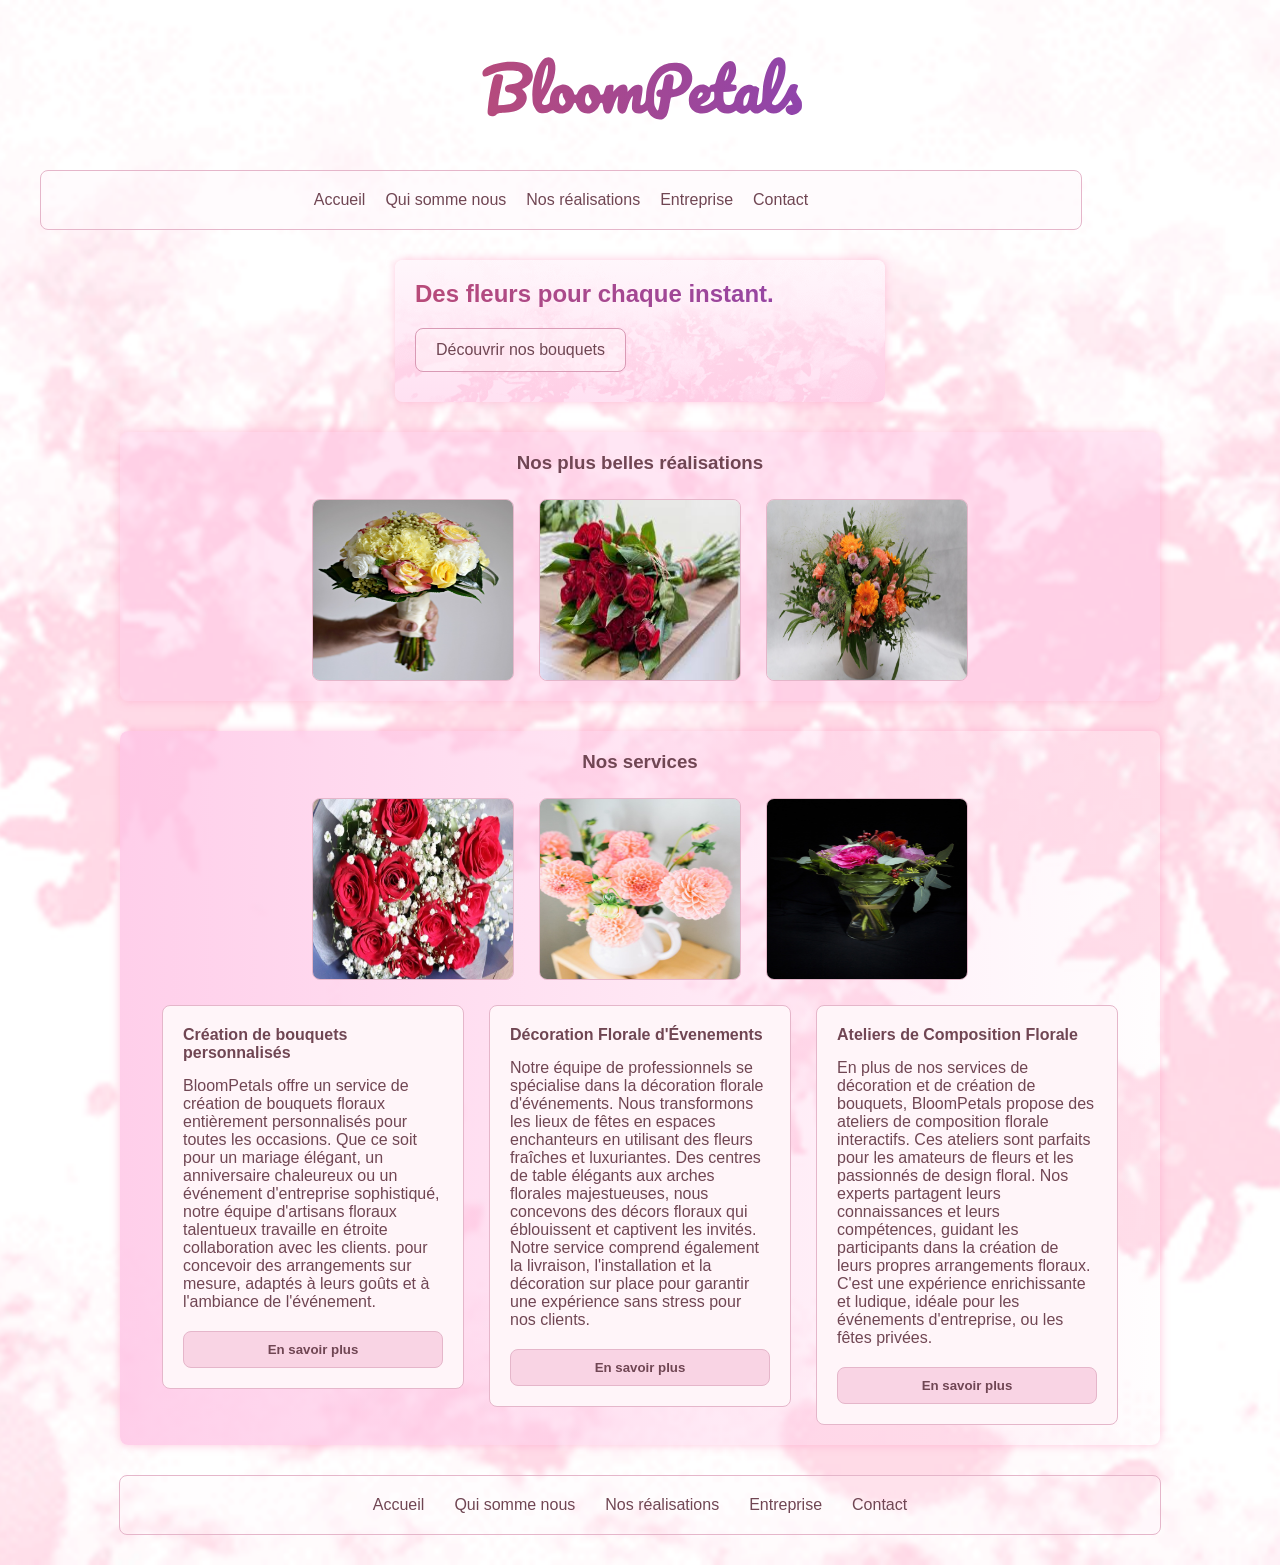
<file: index.html>
<!DOCTYPE html>
<html lang="fr">

<head>
    <meta charset="UTF-8">
    <meta name="viewport" content="width=device-width, initial-scale=1.0">
    <title>BloomPetals</title>
    <link rel="stylesheet" href="style.css">
    <link rel="icon" href="images/favicon.webp"/>
</head>
<body>
        <div class="logo" role="img" aria-label="BloomPetals"></div>    
        <header>
        <a href="index.html">Accueil</a>
        <a href="quisommenous.html">Qui somme nous</a>
        <a href="nosreal.html">Nos réalisations</a>
        <a href="entreprise.html">Entreprise</a>
        <a href="contact.html">Contact</a>
    </header>
    <section class="accroche">
        <h2>Des fleurs pour chaque instant.</h2>
    <button href="nosreal.html">Découvrir nos bouquets</button>
    </section>
 
    <section class="realisations" id="realisations">
        <h3>Nos plus belles réalisations</h3>
        <div class="bouquets">
            <img src="images/bouquet1.jpg" alt="bouquet1" width="200">
            <img src="images/bouquet2.jpg" alt="bouquet2" width="200">
            <img src="images/bouquet3.jpg" alt="bouquet3" width="200">
        </div>
    </section>

    <section class="services">
        <h3>Nos services</h3>
        <div class="bouquets">
            <img src="images/bouquet4.jpg" 
            alt="bouquet4" width="200" >
            <img src="images/bouquet5.jpg" 
            alt="bouquet5" width="200">
            <img src="images/bouquet6.jpg" 
            alt="bouquet6">
        </div>
        <section class="exemple">
            <div class="creation">
                <h4>Création de bouquets personnalisés</h4>
                <p>BloomPetals offre un service de création de
                bouquets floraux entièrement personnalisés pour toutes les occasions. Que ce soit pour un
                mariage élégant, un anniversaire chaleureux ou un événement d'entreprise sophistiqué,
                notre équipe d'artisans floraux talentueux travaille en étroite collaboration avec les clients.
                pour concevoir des arrangements sur mesure, adaptés à leurs goûts et à l'ambiance de
                l'événement.</p>
                <h5>En savoir plus</h5>
            </div>
            <div class="decoration">
                <h4>Décoration Florale d'Évenements</h4>
                <p>Notre équipe de professionnels se spécialise dans
                la décoration florale d'événements. Nous transformons les lieux de fêtes en espaces
                enchanteurs en utilisant des fleurs fraîches et luxuriantes. Des centres de table élégants aux
                arches florales majestueuses, nous concevons des décors floraux qui éblouissent et
                captivent les invités. Notre service comprend également la livraison, l'installation et la
                décoration sur place pour garantir une expérience sans stress pour nos clients.</p>
                <h5>En savoir plus</h5>
            </div>
            <div class="ateliers">
                <h4>Ateliers de Composition Florale</h4>
                <p>En plus de nos services de décoration et de création
                de bouquets, BloomPetals propose des ateliers de composition florale interactifs. Ces
                ateliers sont parfaits pour les amateurs de fleurs et les passionnés de design floral. Nos
                experts partagent leurs connaissances et leurs compétences, guidant les participants dans
                la création de leurs propres arrangements floraux. C'est une expérience enrichissante et
                ludique, idéale pour les événements d'entreprise, ou les fêtes privées.</p>
                <h5>En savoir plus</h5>
            </div>
        </section>
    </section>
    <footer>
        <a href="index.html">Accueil</a>
        <a href="quisommenous.html">Qui somme nous</a>
        <a href="nosreal.html">Nos réalisations</a>
        <a href="entreprise.html">Entreprise</a>
        <a href="contact.html">Contact</a>
    </footer>
</body>
</file>
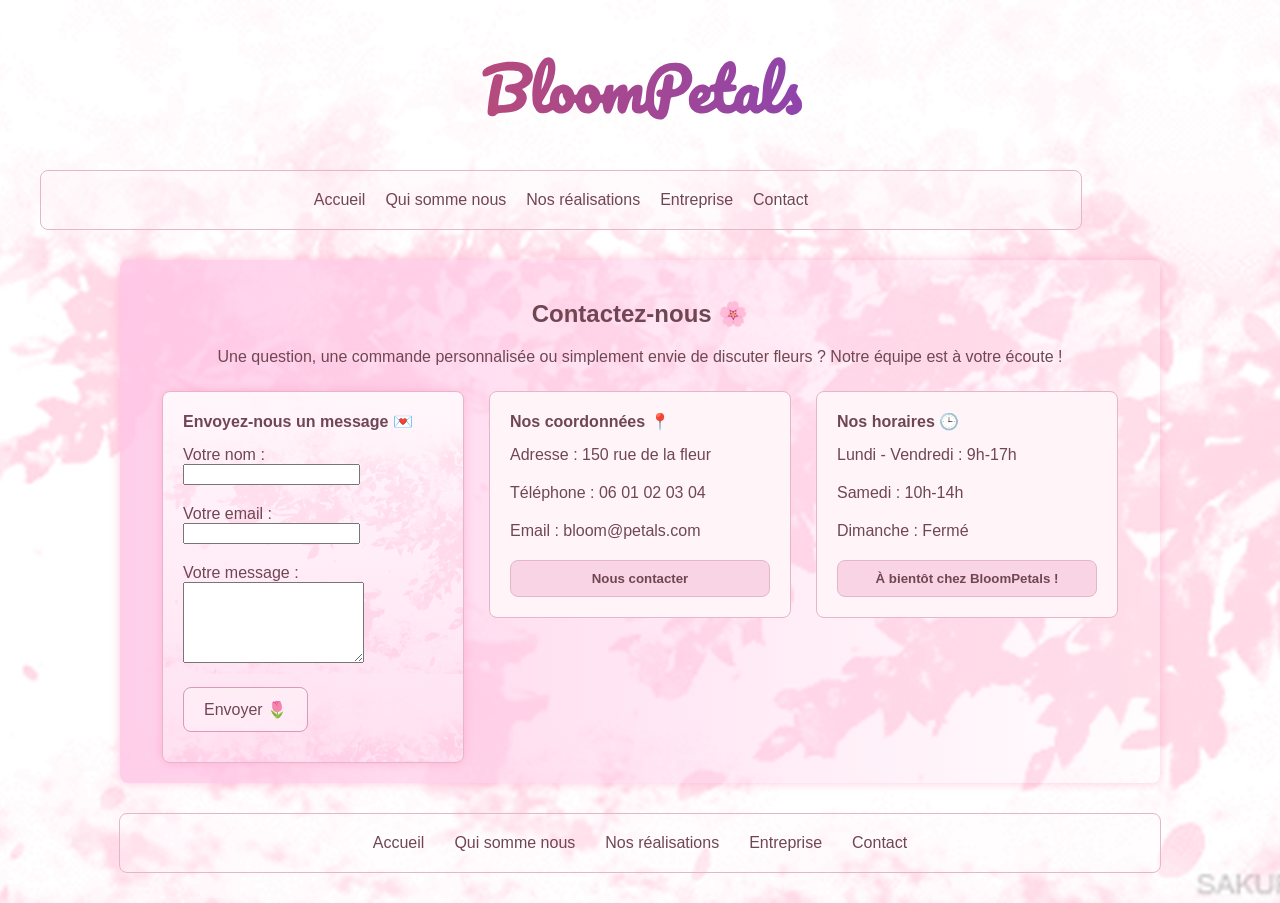
<file: contact.html>
<!DOCTYPE html>
<html lang="fr">

<head>
    <meta charset="UTF-8">
    <meta name="viewport" content="width=device-width, initial-scale=1.0">
    <title>BloomPetals</title>
    <link rel="stylesheet" href="style.css">
    <link rel="icon" href="images/favicon.webp"/>
</head>
<body>
        <div class="logo" role="img" aria-label="BloomPetals"></div> 
        <header>
        <a href="index.html">Accueil</a>
        <a href="quisommenous.html">Qui somme nous</a>
        <a href="nosreal.html">Nos réalisations</a>
        <a href="entreprise.html">Entreprise</a>
        <a href="contact.html">Contact</a>
    </header>


    <section id="contact" class="services">

        <h2>Contactez-nous 🌸</h2>

        <p>
            Une question, une commande personnalisée ou simplement
            envie de discuter fleurs ? Notre équipe est à votre écoute !
        </p>

        <div class="exemple">

            <form class="creation accroche" action="#" method="post">

                <h4>Envoyez-nous un message 💌</h4>

                <p>
                    <label for="nom">Votre nom :</label>
                    <input type="text" id="nom" name="nom" required>
                </p>

                <p>
                    <label for="email">Votre email :</label>
                    <input type="email" id="email" name="email" required>
                </p>

                <p>
                    <label for="message">Votre message :</label>
                    <textarea id="message" name="message"
                    rows="5" required></textarea>
                </p>

                <button type="submit">Envoyer 🌷</button>

            </form>

            <div class="decoration">

                <h4>Nos coordonnées 📍</h4>

                <p>Adresse : 150 rue de la fleur</p>

                <p>Téléphone : 06 01 02 03 04</p>

                <p>Email : bloom@petals.com</p>

                <h5>Nous contacter</h5>

            </div>

            <div class="ateliers">

                <h4>Nos horaires 🕒</h4>

                <p>Lundi - Vendredi : 9h-17h</p>

                <p>Samedi : 10h-14h</p>

                <p>Dimanche : Fermé</p>

                <h5>À bientôt chez BloomPetals !</h5>

            </div>

        </div>

    </section>

    <footer>
        <a href="index.html">Accueil</a>
        <a href="quisommenous.html">Qui somme nous</a>
        <a href="nosreal.html">Nos réalisations</a>
        <a href="entreprise.html">Entreprise</a>
        <a href="contact.html">Contact</a>
    </footer>
</body>
</file>
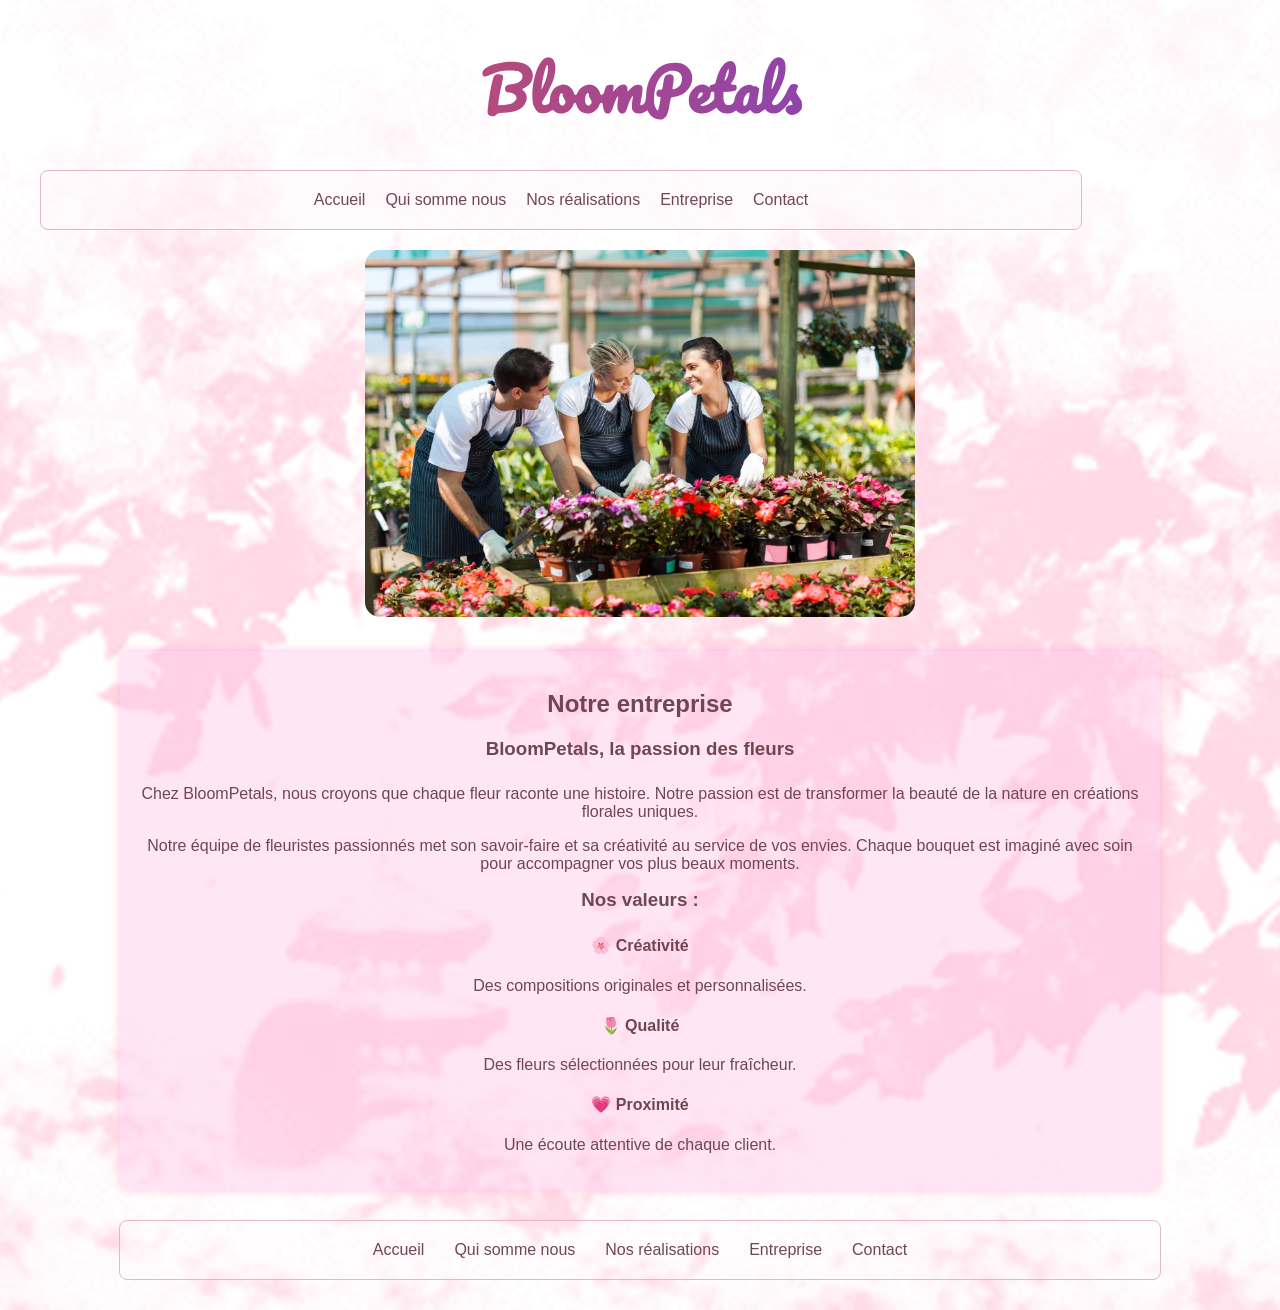
<file: entreprise.html>
<!DOCTYPE html>
<html lang="fr">

<head>
    <meta charset="UTF-8">
    <meta name="viewport" content="width=device-width, initial-scale=1.0">
    <title>BloomPetals</title>
    <link rel="stylesheet" href="style.css">
    <link rel="icon" href="images/favicon.webp"/>
</head>
<body>
        <div class="logo" role="img" aria-label="BloomPetals"></div> 
        <header>
        <a href="index.html">Accueil</a>
        <a href="quisommenous.html">Qui somme nous</a>
        <a href="nosreal.html">Nos réalisations</a>
        <a href="entreprise.html">Entreprise</a>
        <a href="contact.html">Contact</a>
    </header>

    <section class="fleuristes">
        <img src="images/fleuriste.webp" alt="fleuriste1">

    </section>

    <section id="entreprise" class="realisations">

    <h2>Notre entreprise</h2>

    <div class="presentation">
        <div class="texte-entreprise">
            <h3>BloomPetals, la passion des fleurs</h3>

            <p>
                Chez BloomPetals, nous croyons que chaque fleur
                raconte une histoire. Notre passion est de
                transformer la beauté de la nature en créations
                florales uniques.
            </p>

            <p>
                Notre équipe de fleuristes passionnés met son
                savoir-faire et sa créativité au service de vos
                envies. Chaque bouquet est imaginé avec soin
                pour accompagner vos plus beaux moments.
            </p>
        </div>
         <h3>Nos valeurs :</h3>

    <div class="valeurs">
        <div class="valeur">
            <h4>🌸 Créativité</h4>
            <p>Des compositions originales et personnalisées.</p>
        </div>

        <div class="valeur">
            <h4>🌷 Qualité</h4>
            <p>Des fleurs sélectionnées pour leur fraîcheur.</p>
        </div>

        <div class="valeur">
            <h4>💗 Proximité</h4>
            <p>Une écoute attentive de chaque client.</p>
        </div>
    </div>
    </section>


    <footer>
        <a href="index.html">Accueil</a>
        <a href="quisommenous.html">Qui somme nous</a>
        <a href="nosreal.html">Nos réalisations</a>
        <a href="entreprise.html">Entreprise</a>
        <a href="contact.html">Contact</a>
    </footer>
</body>
</file>
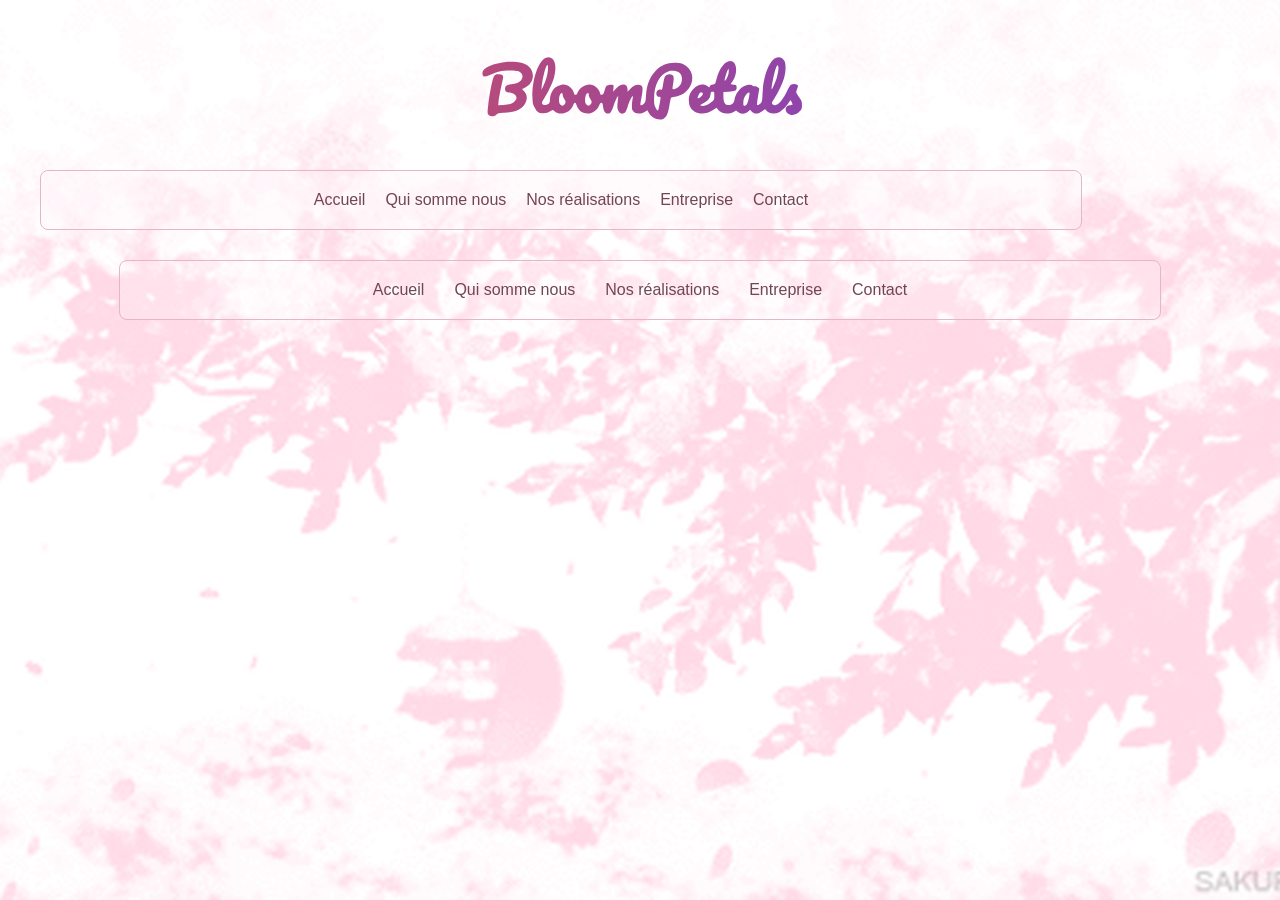
<file: nosreal.html>
<!DOCTYPE html>
<html lang="fr">

<head>
    <meta charset="UTF-8">
    <meta name="viewport" content="width=device-width, initial-scale=1.0">
    <title>BloomPetals</title>
    <link rel="stylesheet" href="style.css">
    <link rel="icon" href="images/favicon.webp"/>
</head>
<body>
        <div class="logo" role="img" aria-label="BloomPetals"></div> 
        <header>
        <a href="index.html">Accueil</a>
        <a href="quisommenous.html">Qui somme nous</a>
        <a href="nosreal.html">Nos réalisations</a>
        <a href="entreprise.html">Entreprise</a>
        <a href="contact.html">Contact</a>
    </header>

    <footer>
        <a href="index.html">Accueil</a>
        <a href="quisommenous.html">Qui somme nous</a>
        <a href="nosreal.html">Nos réalisations</a>
        <a href="entreprise.html">Entreprise</a>
        <a href="contact.html">Contact</a>
    </footer>
</body>
</file>
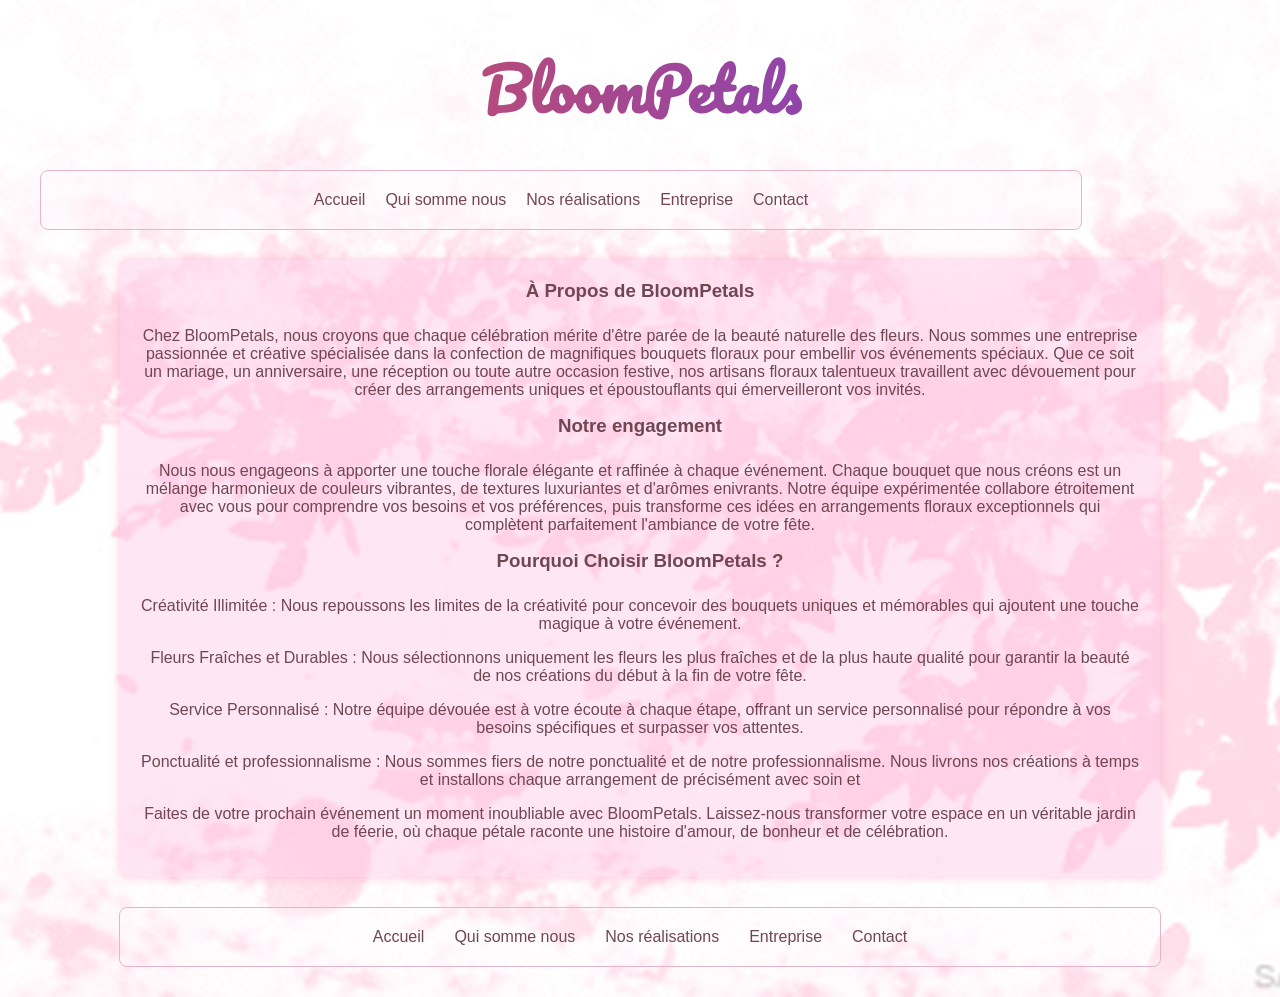
<file: quisommenous.html>
<!DOCTYPE html>
<html lang="fr">

<head>
    <meta charset="UTF-8">
    <meta name="viewport" content="width=device-width, initial-scale=1.0">
    <title>BloomPetals</title>
    <link rel="stylesheet" href="style.css">
    <link rel="icon" href="images/favicon.webp"/>
</head>
<body>
        <div class="logo" role="img" aria-label="BloomPetals"></div> 
        <header>
        <a href="index.html">Accueil</a>
        <a href="quisommenous.html">Qui somme nous</a>
        <a href="nosreal.html">Nos réalisations</a>
        <a href="entreprise.html">Entreprise</a>
        <a href="contact.html">Contact</a>
    </header>

    <section class="realisations">
        <h3>À Propos de BloomPetals</h3>
        <p>Chez BloomPetals, nous croyons que chaque 
            célébration mérite d'être parée de la beauté naturelle des
            fleurs. Nous sommes une entreprise passionnée et créative
            spécialisée dans la confection de magnifiques bouquets floraux pour embellir vos événements spéciaux. Que ce soit un mariage, un anniversaire, une réception ou toute autre occasion festive, nos artisans floraux talentueux travaillent avec dévouement pour créer des arrangements uniques et époustouflants qui émerveilleront vos invités.</p>
        <h3>Notre engagement</h3>
        <p>Nous nous engageons à apporter une touche florale élégante et raffinée à chaque événement. Chaque bouquet que nous créons est un mélange harmonieux de couleurs vibrantes, de textures luxuriantes et d'arômes enivrants. Notre équipe expérimentée collabore étroitement avec vous pour comprendre vos besoins et vos préférences, puis transforme ces idées en arrangements floraux exceptionnels qui complètent parfaitement l'ambiance de votre fête.
        </p>
        <h3>Pourquoi Choisir BloomPetals ?</h3>
        <p>Créativité Illimitée : Nous repoussons les limites de la créativité pour concevoir des bouquets uniques et mémorables qui ajoutent une touche magique à votre événement.</p>
        <p>Fleurs Fraîches et Durables : Nous sélectionnons uniquement les fleurs les plus fraîches et de la plus haute qualité pour garantir la beauté de nos créations du début à la fin de votre fête.</p>
        <p>Service Personnalisé : Notre équipe dévouée est à votre écoute à chaque étape, offrant un service personnalisé pour répondre à vos besoins spécifiques et surpasser vos attentes.</p>
        <p>Ponctualité et professionnalisme : Nous sommes fiers de notre ponctualité et de notre professionnalisme. Nous livrons nos créations à temps et installons chaque arrangement de précisément avec soin et </p>
        <p>Faites de votre prochain événement un moment inoubliable avec BloomPetals. Laissez-nous transformer votre espace en un véritable jardin de féerie, où chaque pétale raconte une histoire d'amour, de bonheur et de célébration.</p>


    </section>

    <footer>
        <a href="index.html">Accueil</a>
        <a href="quisommenous.html">Qui somme nous</a>
        <a href="nosreal.html">Nos réalisations</a>
        <a href="entreprise.html">Entreprise</a>
        <a href="contact.html">Contact</a>
    </footer>
</body>
</file>
<file: style.css>
html {
    min-height: 100%;
    scroll-behavior: smooth;

}

@media screen and (max-width: 768px) {

    header {
        display: flex;
        flex-direction: row;
        justify-content: center;
        align-items: center;
        flex-wrap: wrap;
        gap: 30px;
        padding: 20px;
    }

    nav {
        display: flex;
        flex-wrap: wrap;
        justify-content: center;
        gap: 15px;
    }

    .accroche {
        text-align: center;
        padding: 30px 15px;
    }

    .accroche h2 {
        font-size: 28px;
    }

    .bouquets {
        flex-direction: column;
        align-items: center;
        gap: 20px;
    }

    .fleuristes img {
        max-width: 100%;
        height: auto;
    }
}

body {
    margin: 0;
    padding: 30px 20px;
    background-color: #f9e8ef;
    background-image:url("images/background-1920x1080.webp");
    background-repeat: no-repeat;
    background-position: center;
    background-size: cover;
    text-align: center;
    font-family: Arial, Helvetica, sans-serif;
    color: #704653;
}
.logo {
    width: 350px;
    height: 120px;
    margin: 0 auto;

    background: linear-gradient(90deg, #b84b79, #8e44ad);

    mask-image: url("images/logo-bloompetals.svg");
    mask-size: contain;
    mask-repeat: no-repeat;
    mask-position: center;

    -webkit-mask-image: url("images/logo-bloompetals.svg");
    -webkit-mask-size: contain;
    -webkit-mask-repeat: no-repeat;
    -webkit-mask-position: center;
}

body img {
    width: 350px;
    height: 110px;
    color: #704653;
}

header {
    display: flex;
    justify-content: center;
    align-items: center;
    gap: 20px;
    max-width: 1000px;
    margin: 20px;
    padding: 20px;
    background-color: #fff5f963;
    border: 1px solid #e5b6ca;
    border-radius: 8px;
    text-decoration: none;
 
}

a{
     text-decoration: none;
      color: #704653;
 }
 a:hover{
    color: #704653be;
 }

header p {
    margin: 0;
}

.accroche {
    h2{
        
    }
    max-width: 450px;
    margin: 30px auto;
    padding: 20px;
    background-image:
    linear-gradient(rgba(255, 238, 248, 0.5), rgba(255, 195, 229, 0.5)),
    url("images/background.gif");    border-radius: 8px;
    text-align: left;
    align-content: left;
    box-shadow: 0 0px 10px rgba(255, 152, 192, 0.544);
}

.accroche h2 {
    margin-top: 0;
    margin-bottom: 20px;
    margin-top: 0;
    margin-bottom: 20px;

    background: linear-gradient(90deg, #b84b79, #8e44ad);
    background-clip: text;
    -webkit-background-clip: text;
    -webkit-text-fill-color: transparent;
}


.accroche button {
    margin-bottom: 10px;
    padding: 12px 20px;
    background-color: #fff5f982;
    border: 1px solid #d99ab5;
    border-radius: 8px;
    font-family: Arial, Helvetica, sans-serif;
    font-size: 16px;
    color: #704653;
}

.accroche button:hover{
    transform: translateY(-5px);
    box-shadow: 0 0 10px #7046532f;

}

.realisations {
    max-width: 1000px;
    margin: 30px auto;
    padding: 20px;
    background-color: rgba(255, 195, 229, 0.409);
    border-radius: 8px;
    box-shadow: 0 0px 10px rgba(255, 152, 192, 0.544);
}

h3 {
    margin-top: 0;
    margin-bottom: 25px;
}

.bouquets {
    display: flex;
    flex-wrap: wrap;
    justify-content: center;
    align-items: center;
    gap: 25px;
}

.bouquets:hover{
    transform: translateY(-5px);
}

.bouquets img {
    width: 200px;
    height: 180px;
    max-width: 100%;
    border: 1px solid #e5b6ca;
    border-radius: 8px;
    background-color: #fff5f9;
}

.services{
    max-width: 1000px;
    margin: 30px auto;
    padding: 20px;
    background:linear-gradient(90deg, #ffc3e5cd, #fff5f928);
    border-radius: 8px;
    box-shadow: 0 0px 10px rgba(255, 152, 192, 0.544);
}

.fleuristes img{
    width: 550px;
    height: auto;
    object-fit: cover;
    border-radius: 15px;
    object-position: center;
}

.exemple {
    display: flex;
    flex-wrap: wrap;
    align-items: flex-start;
    justify-content: center;
    gap: 25px;
    margin-top: 25px;
}

.creation, .decoration, .ateliers {
    width: 260px;
    padding: 20px;
    background-color: #fff5f9;
    border: 1px solid #e5b6ca;
    border-radius: 8px;
    text-align: left;
}

.exemple h4 {
    margin-top: 0;
    margin-bottom: 15px;
}

.exemple p {
    margin-top: 0;
    margin-bottom: 20px;
}

.exemple h5 {
    margin: 0;
    padding: 10px;
    background-color: #f9d4e4;
    border: 1px solid #e5b6ca;
    border-radius: 8px;
    text-align: center;
}

.exemple h5:hover{
    transform: translateY(-5px);
    box-shadow: 0 0 10px #7046532f;


}

.exemple .accroche {
    margin: 0;
}

footer {
    display: flex;
    flex-wrap: wrap;
    justify-content: center;
    align-items: center;
    gap: 30px;
    max-width: 1000px;
    margin: 30px auto 0;
    padding: 20px;
    background-color: #fff5f941;
    border: 1px solid #e5b6ca;
    border-radius: 8px;
}

footer p {
    margin: 0;
}
</file>
